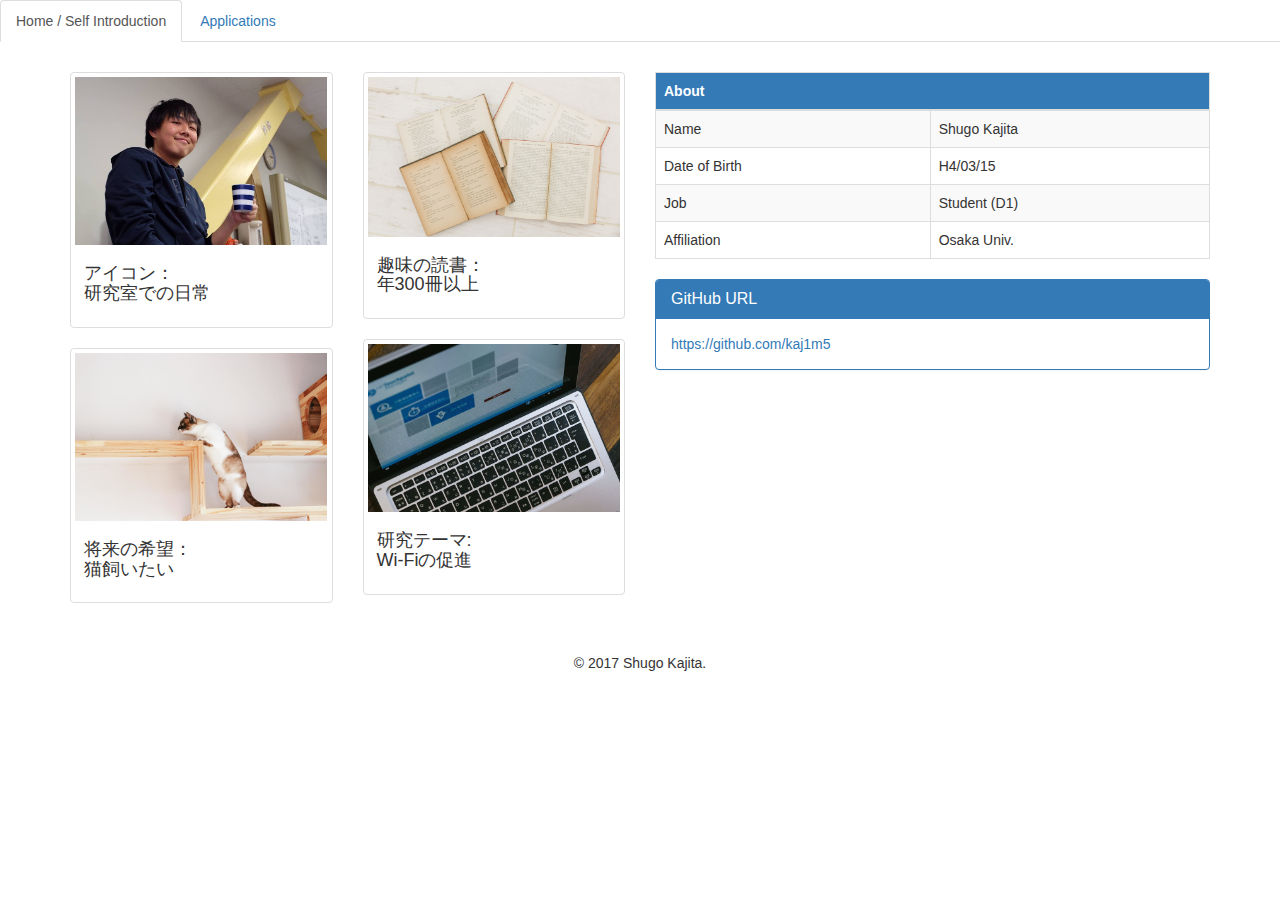
<file: index.html>
<!DOCTYPE html>
<html lang="ja">
  
  <head>
    <meta charset="utf-8">
    <meta http-equiv="X-UA-Compatible" content="IE=edge">
    <meta name="viewport" content="width=device-width, initial-scale=1">
    <title>My Portfolio</title>
    <!-- BootstrapのCSS読み込み -->
    <link rel="stylesheet" href="//maxcdn.bootstrapcdn.com/bootstrap/3.3.5/css/bootstrap.min.css">
    <script src="//ajax.googleapis.com/ajax/libs/jquery/1.11.3/jquery.min.js"></script>
    <!-- BootstrapのJS読み込み -->
    <script src="//maxcdn.bootstrapcdn.com/bootstrap/3.3.5/js/bootstrap.min.js"></script>
    <!-- CSS読み込み -->
    <link rel="stylesheet" href="index.css">
  </head>

  <body>
    
    <ul class="nav nav-tabs">
      <li role="presentation" class="active"><a href="index.html">Home / Self Introduction</a></li>
      <li role="presentation"><a href="apps.html">Applications</a></li>
    </ul>

    <section>    
    <div class="self-intro">
      
      <div class="container">
        <div class="row">
          
          
          <div class="col-sm-3 col-xs-6">
            <div class="thumbnail">
              <img src="self.jpg" alt="">
              <div class="caption">
                <h4>アイコン：<br>研究室での日常</h4>
              </div>
            </div>
            <div class="thumbnail">
              <img src="cat.jpg" alt="">
              <div class="caption">
                <h4>将来の希望：<br>猫飼いたい</h4>
              </div>
            </div>
          </div>
          
          <div class="icon col-sm-3 col-xs-6">
            <div class="thumbnail">
              <img src="book.jpg" alt="">
              <div class="caption">
                <h4>趣味の読書：<br>年300冊以上</h4>
              </div>
            </div>
            <div class="thumbnail">
              <img src="pc.jpg" alt="">
              <div class="caption">
                <h4>研究テーマ:<br>Wi-Fiの促進</h4>
              </div>
            </div>
          </div>
          
          <div class="about col-sm-6">
            
            <div class="table-responsive">
              <table class="table table-striped table-bordered">
                <thead>
                  <tr id="about-table">
                    <th colspan="2">About</th>
                  </tr>
                </thead>
                <tbody>
                  <tr>
                    <td>Name</td>
                    <td>Shugo Kajita</td>
                  </tr>
                  <tr>
                    <td>Date of Birth</td>
                    <td>H4/03/15</td>
                  </tr>
                  <tr>
                    <td>Job</td>
                    <td>Student (D1)</td>
                  </tr>
                  <tr>
                    <td>Affiliation</td>
                    <td>Osaka Univ.</td>
                  </tr>
                </tbody>
              </table>
            </div>
          
            <div class="giturl panel panel-primary">
              <div class="panel-heading">
                <h3 class="panel-title">GitHub URL</h3>
              </div>
              <div class="panel-body">
                  <a href="https://github.com/kaj1m5">
                    https://github.com/kaj1m5
                  </a>
              </div>
            </div>          

          </div>
        </div>
      </div>
  
    </div>
    </section>
    
    <footer>
      <p>&copy; 2017 Shugo Kajita.</p>
    </footer>
    
  </body>

</html>
</file>
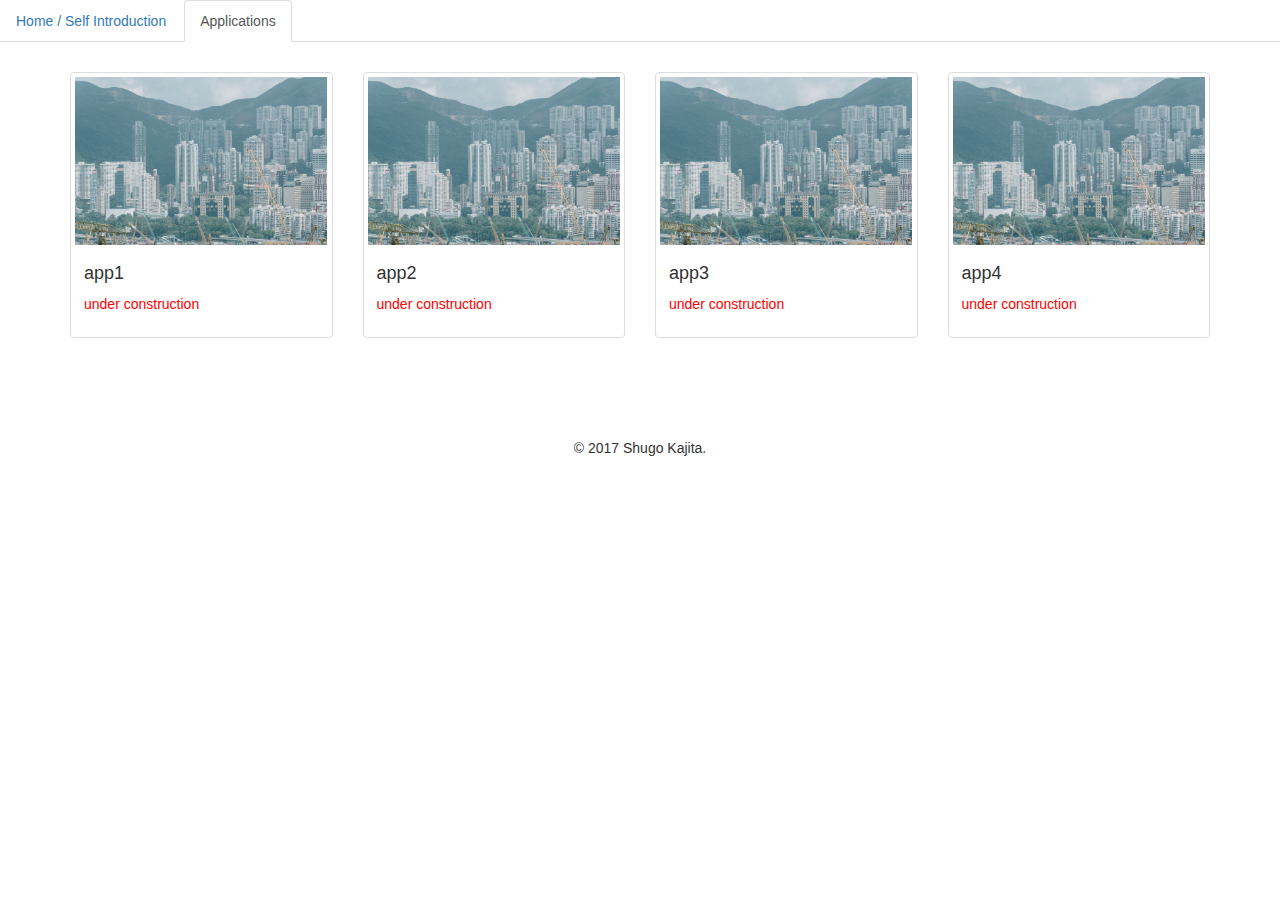
<file: apps.html>
<!DOCTYPE html>
<html lang="ja">
  <head>
    <meta charset="utf-8">
    <meta http-equiv="X-UA-Compatible" content="IE=edge">
    <meta name="viewport" content="width=device-width, initial-scale=1">
    <title>Applications</title>
    <!-- BootstrapのCSS読み込み -->
    <link rel="stylesheet" href="//maxcdn.bootstrapcdn.com/bootstrap/3.3.5/css/bootstrap.min.css">
    <!-- jQuery読み込み -->
    <script src="//ajax.googleapis.com/ajax/libs/jquery/1.11.3/jquery.min.js"></script>
    <!-- BootstrapのJS読み込み -->
    <script src="//maxcdn.bootstrapcdn.com/bootstrap/3.3.5/js/bootstrap.min.js"></script>
    <link rel="stylesheet" href="apps.css">
  </head>
  <body>

    <ul class="nav nav-tabs">
      <li role="presentation"><a href="index.html">Home / Self Introduction</a></li>
      <li role="presentation" class="active"><a href="apps.html">Applications</a></li>
    </ul>

    <section>
    <div class="applications">
      
      <div class="container">
        <div class="row">
          
          <div class="col-sm-3 col-xs-6">
            <div class="thumbnail">
              <img src="underconstruction.jpg" alt="">
              <div class="caption">
                <h4>app1</h4>
                <p style="color:red;">under construction</p>
              </div>
            </div>
          </div>

          <div class="col-sm-3 col-xs-6">
            <div class="thumbnail">
              <img src="underconstruction.jpg" alt="">
              <div class="caption">
                <h4>app2</h4>
                <p style="color:red;">under construction</p>
              </div>
            </div>
          </div>

          <div class="col-sm-3 col-xs-6">
            <div class="thumbnail">
              <img src="underconstruction.jpg" alt="">
              <div class="caption">
                <h4>app3</h4>
                <p style="color:red;">under construction</p>
              </div>
            </div>
          </div>

          <div class="col-sm-3 col-xs-6">
            <div class="thumbnail">
              <img src="underconstruction.jpg" alt="">
              <div class="caption">
                <h4>app4</h4>
                <p style="color:red;">under construction</p>
              </div>
            </div>
          </div>

        </div> 
        
      </div>

    </div>
    </section>

    <footer>
      <p>&copy; 2017 Shugo Kajita.</p>
    </footer>
    
  </body>
</html>
</file>
<file: index.css>
* {
    margin: 0;
    padding: 0;
}

body{
    font-family: YuGothic, "游ゴシック", "メイリオ", Meiryo, "ヒラギノ角ゴ Pro W3", "Hiragino Kaku Gothic Pro", sans-serif;
    font-size: 14px;
}

self-intro{
    margin-bottom: 50px;
}

footer{
    text-align: center;
}

section{
    padding: 30px 20px;
}

tr#about-table{
    color: white;
    background-color: #337AB7;
}
</file>
<file: apps.css>
* {
    margin: 0;
    padding: 0;
}

body{
    font-family: YuGothic, "游ゴシック", "メイリオ", Meiryo, "ヒラギノ角ゴ Pro W3", "Hiragino Kaku Gothic Pro", sans-serif;
    font-size: 14px;
}

.row{
    margin-bottom: 50px;
}

footer{
    text-align: center;
}

section{
    padding: 30px 20px;
}
</file>
